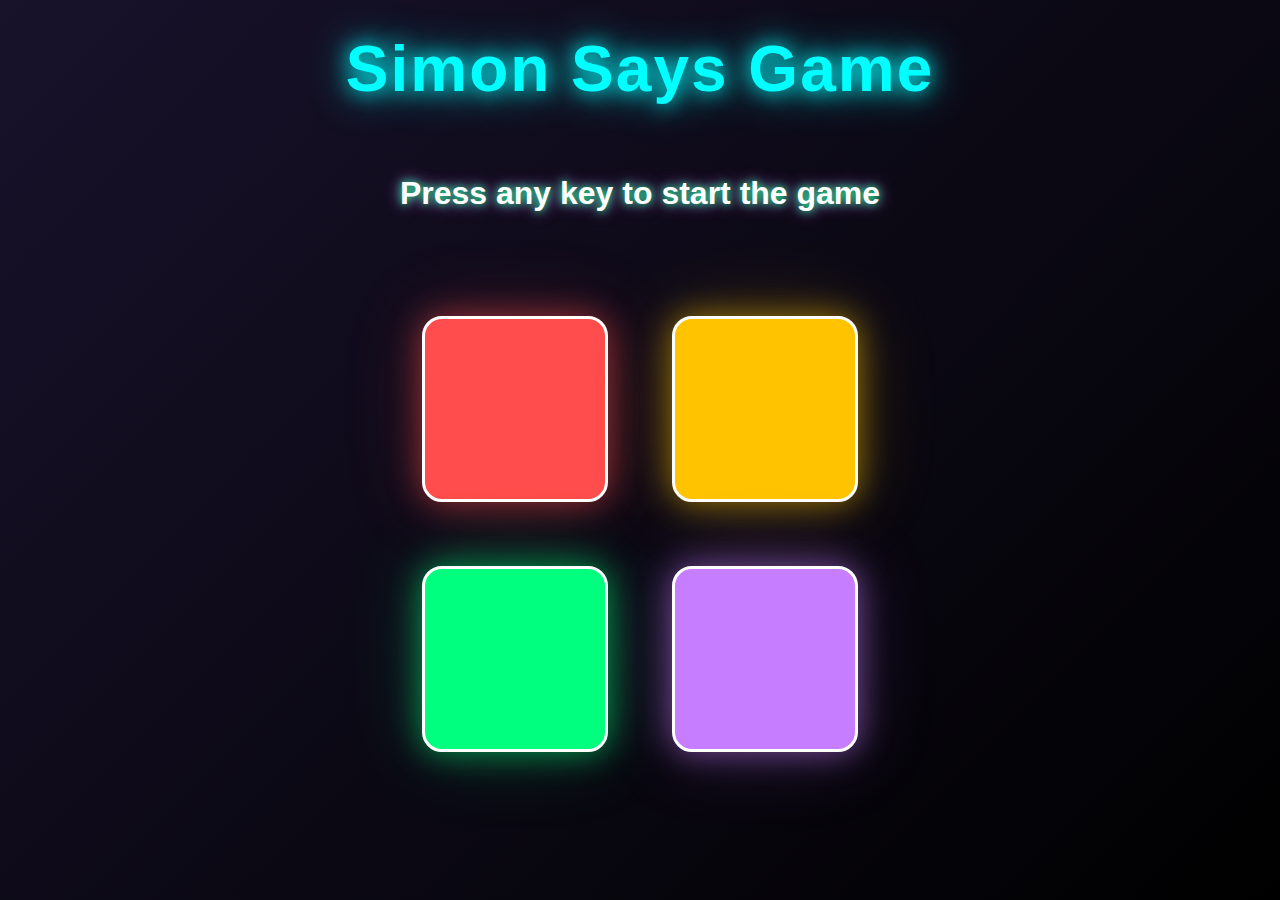
<file: index.html>
<!DOCTYPE html>
<html lang="en">
<head>
    <meta charset="UTF-8">
    <meta name="viewport" content="width=device-width, initial-scale=1.0">
    <title>Simon Says Game</title>
    <link rel="stylesheet" href="style.css">
</head>
<body>
    <h1>Simon Says Game</h1>
    <h2>Press any key to start the game</h2>

    <div class="btn-container">
        <div class="line-one">
            <div class="btn red" type="button1" id="red"></div>
            <div class="btn yellow" type="button2" id="yellow"></div>
        </div>
        <div class="line-two">
            <div class="btn green" type="button3" id="green"></div>
            <div class="btn purple" type="button4" id="purple"></div>
        </div>
    </div>
    <script src="app.js"></script>
</body>
</html>
</file>
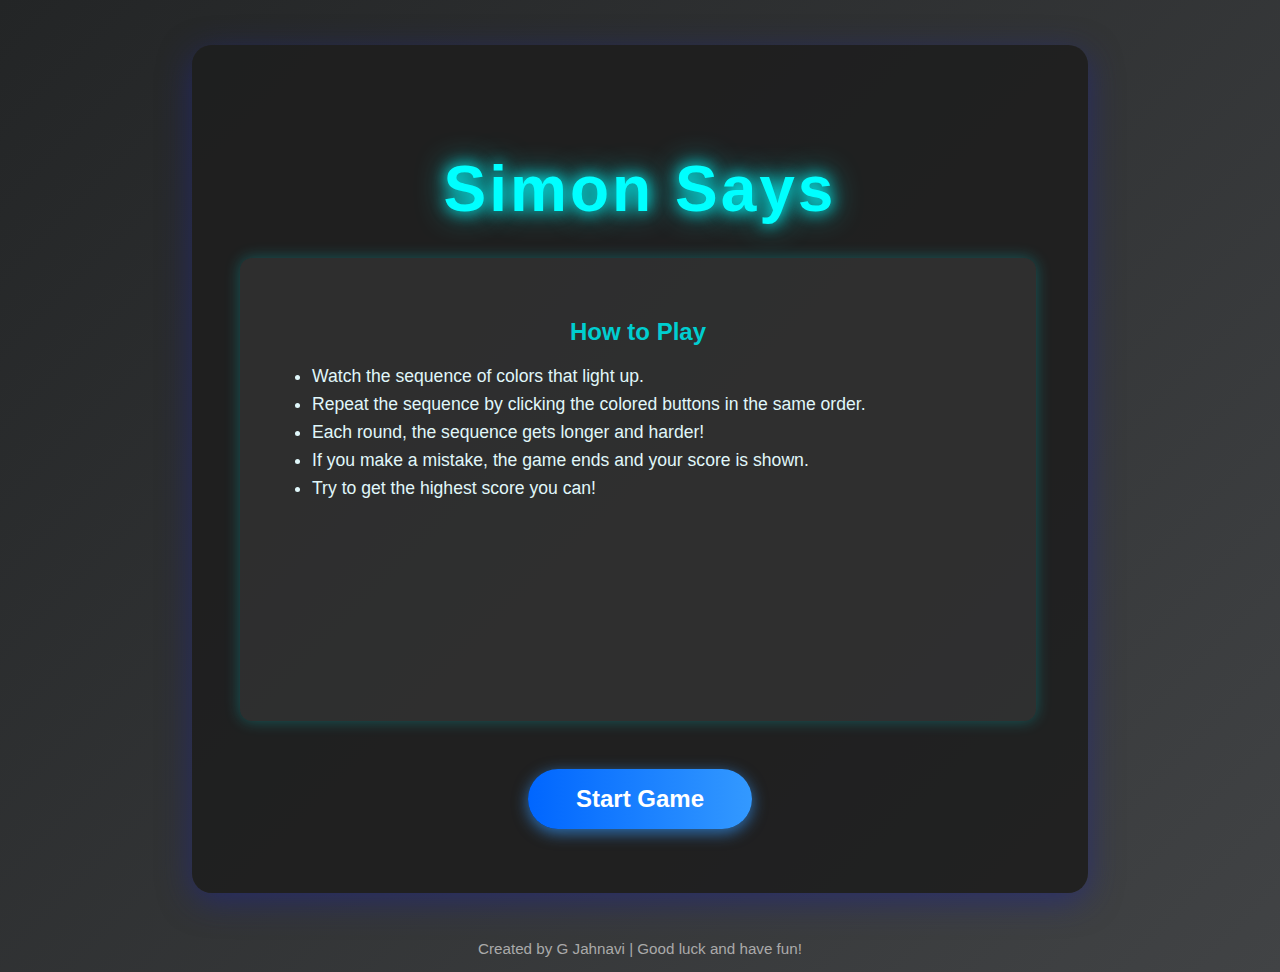
<file: start.html>
<!DOCTYPE html>
<html lang="en">
<head>
    <meta charset="UTF-8" />
    <meta name="viewport" content="width=device-width, initial-scale=1" />
    <title>Welcome to Simon Says!</title>
    <link rel="stylesheet" href="start.css" />
</head>
<body>
    <div class="container">
        <h1 class="title">Simon Says</h1>
        <div class="rules-box">
            <h2>How to Play</h2>
            <ul>
                <li>Watch the sequence of colors that light up.</li>
                <li>Repeat the sequence by clicking the colored buttons in the same order.</li>
                <li>Each round, the sequence gets longer and harder!</li>
                <li>If you make a mistake, the game ends and your score is shown.</li>
                <li>Try to get the highest score you can!</li>
            </ul>
        </div>
        <button class="start-btn" onclick="startGame()">Start Game</button>
    </div>
    <footer>
        <p>Created by G Jahnavi | Good luck and have fun!</p>
    </footer>
    <script>
        function startGame() {
            window.location.href = "index.html";
        }
    </script>
</body>
</html>
</file>
<file: style.css>
body {
  text-align: center;
  min-height: 100vh;
  background: linear-gradient(135deg, #18122B 0%, #000000 100%);
  font-family: 'Segoe UI', Arial, sans-serif;
  margin: 0;
  display: flex;
  flex-direction: column;
  align-items: center;
  justify-content: flex-start;
}

h1 {
  font-size: 4rem;
  color: #00FFFF;
  text-shadow: 0 0 20px #00FFFF, 0 0 40px #00CED1;
  margin-top: 2rem;
  letter-spacing: 2px;
}

h2 {
  color: #fff;
  font-size: 2rem;
  margin-bottom: 2.5rem;
  text-shadow: 0 0 8px #00FF7F, 0 0 16px #C77DFF;
}

.btn-container {
  display: flex;
  flex-direction: column;
  align-items: center;
  margin-top: 2rem;
}

.line-one, .line-two {
  display: flex;
  justify-content: center;
}

.btn {
  height: 180px;
  width: 180px;
  border: 3px solid #fff;
  box-shadow: 0 0 18px #fff, 0 0 40px #00FFFF33;
  border-radius: 20px;
  margin: 2rem;
  cursor: pointer;
  transition: box-shadow 0.2s, transform 0.2s;
  position: relative;
}

.btn:active {
  transform: scale(0.97);
}

.red {
  background: #FF4C4C;
  box-shadow: 0 0 32px #FF4C4C88, 0 0 80px #FF4C4C33;
}

.yellow {
  background: #FFC300;
  box-shadow: 0 0 32px #FFC30088, 0 0 80px #FFC30033;
}

.green {
  background: #00FF7F;
  box-shadow: 0 0 32px #00FF7F88, 0 0 80px #00FF7F33;
}

.purple {
  background: #C77DFF;
  box-shadow: 0 0 32px #C77DFF88, 0 0 80px #C77DFF33;
}

.btn.flash {
  box-shadow: 0 0 50px #fff, 0 0 100px #00FFFF;
  opacity: 0.8;
  filter: brightness(1.2);
  z-index: 2;
}

@media (max-width: 900px) {
  .btn {
      height: 120px;
      width: 120px;
      margin: 1rem;
  }
  h1 {
      font-size: 2.2rem;
  }
  h2 {
      font-size: 1.2rem;
  }
  .btn-container {
      margin-top: 1rem;
  }
}
</file>
<file: start.css>
body {
    background: linear-gradient(135deg, #232526, #414345);
    min-height: 100vh;
    margin: 0;
    font-family: 'Segoe UI', Arial, sans-serif;
    color: #fff;
    display: flex;
    flex-direction: column;
    justify-content: center;
    align-items: center;
}

.container {
    background: rgba(30, 30, 30, 0.9);
    border-radius: 20px;
    box-shadow: 0 8px 32px 0 rgba(31, 38, 135, 0.6);
    padding: 4rem 3rem;
    margin-top: 5vh;
    text-align: center;
    max-width: 800px; /* bigger width */
    width: 90vw; /* responsive */
    min-height: 80vh; /* bigger height */
    display: flex;
    flex-direction: column;
    justify-content: space-between;
}

.title {
    font-size: 4rem; /* bigger font size */
    letter-spacing: 3px;
    margin-bottom: 2rem;
    color: #00FFFF; /* vibrant cyan instead of yellow */
    text-shadow: 0 0 15px #00FFFF, 0 0 30px #00CED1;
}

.rules-box {
    background: rgba(255, 255, 255, 0.07);
    border-radius: 12px;
    padding: 2.5rem 3rem;
    margin-bottom: 3rem;
    box-shadow: 0 0 15px #00CED155;
    flex-grow: 1;
    overflow-y: auto;
    width: 90%;                /* Makes the box take up most of the container's width */
    max-width: 700px;          /* Limits width on very large screens */
    min-height: 300px;   
}

.rules-box h2 {
    color: #00CED1;
    margin-bottom: 1rem;
}

.rules-box ul {
    text-align: left;
    margin: 0 auto;
    padding-left: 1.5rem;
    color: #e0f7fa;
    font-size: 1.1rem;
    line-height: 1.6;
}

.start-btn {
    background: linear-gradient(90deg, #0066FF, #3399FF);
    color: white;
    font-size: 1.5rem;
    font-weight: 700;
    padding: 1rem 3rem;
    border: none;
    border-radius: 35px;
    cursor: pointer;
    box-shadow: 0 4px 15px #3399FFAA;
    transition: transform 0.15s ease, box-shadow 0.15s ease;
    outline: none;
    align-self: center;
    user-select: none;
}

.start-btn:hover {
    transform: scale(1.1);
    box-shadow: 0 6px 25px #3399FFDD;
}

footer {
    margin-top: 2rem;
    color: #aaa;
    font-size: 0.95rem;
}
</file>
